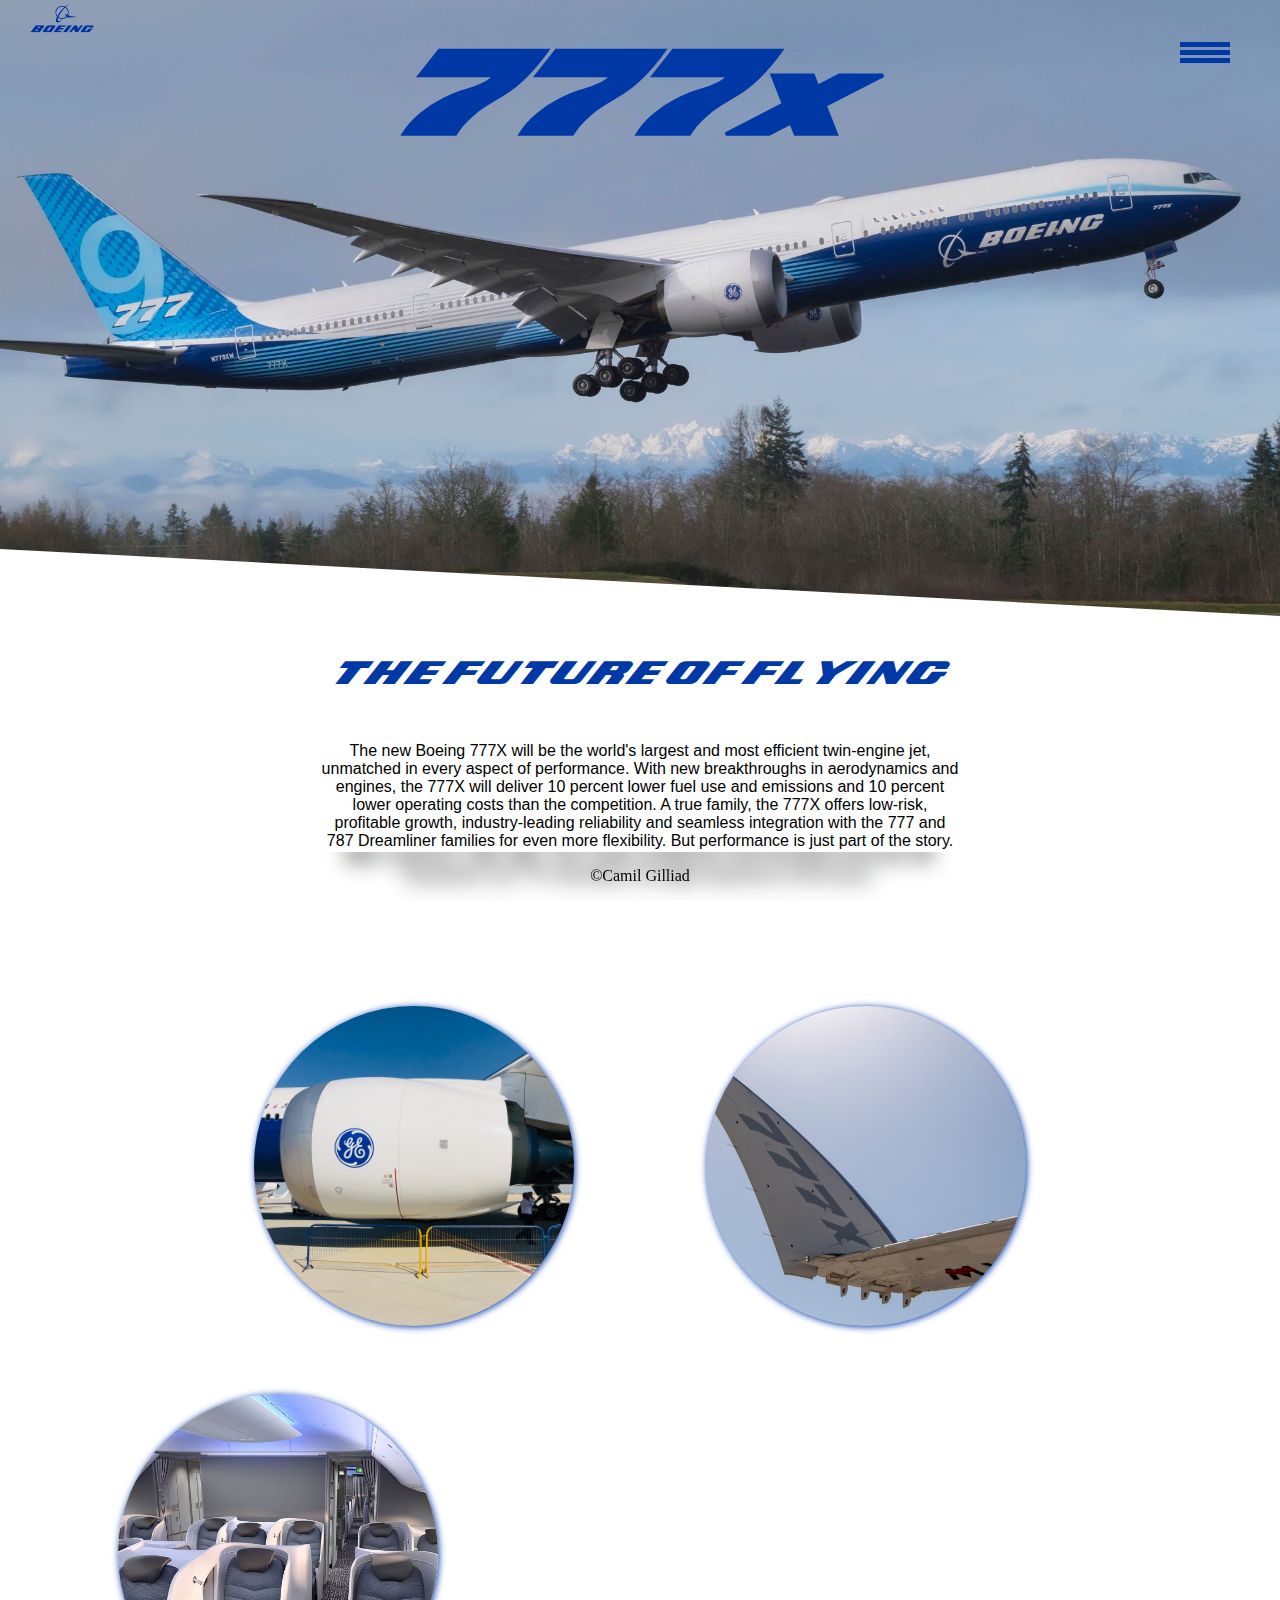
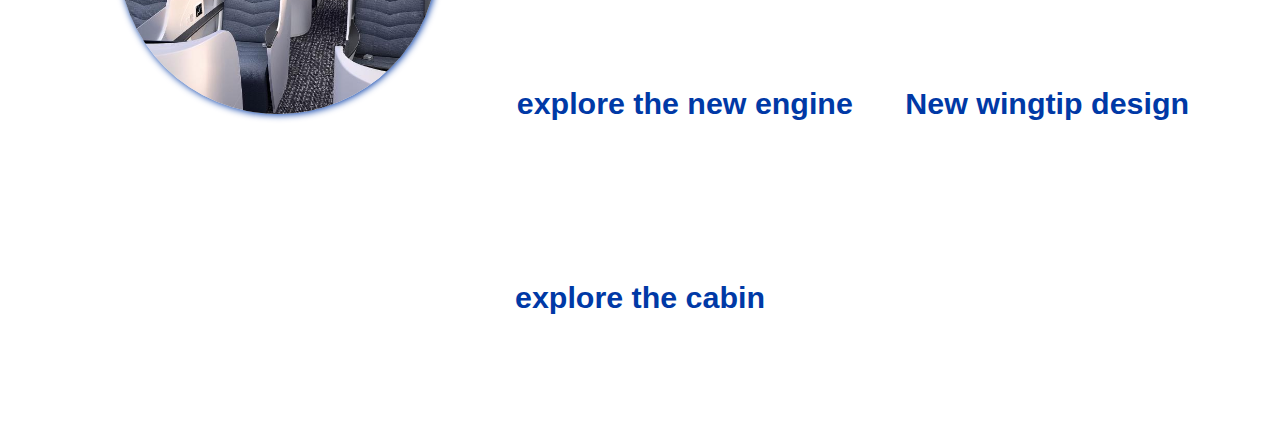
<file: index.html>
<!DOCTYPE html>
<html lang="en">
  <head>
    <meta charset="UTF-8" />
    <meta http-equiv="X-UA-Compatible" content="IE=edge" />
    <meta name="viewport" content="width=device-width, initial-scale=1.0" />
    <link rel="stylesheet" href="style.css" />
    <link rel="icon" href="/images/777xlogo.png" />
    <title>777x</title>
  </head>
  <body id="first-page">
    <!-- https://alvarotrigo.com/blog/hamburger-menu-css/ -->
    <input id="menu__toggle" type="checkbox" />
    <label class="menu__btn" for="menu__toggle"><span></span></label>
    <ul class="menu__box">
      <li><a class="menu__item" href="wings.html">WINGS</a></li>
      <li><a class="menu__item" href="cabin.html">CABIN</a></li>
      <li><a class="menu__item" href="engine.html">ENGINES</a></li>
    </ul>
    <img src="images/Boeing-Logo.png" class="logo" alt="logo" />
    <h1 id="page1-h1">777x</h1>
    <section class="schuin">
      <section class="titel-h1">THE FUTURE OF FLYING</section>
      <!-- https://www.boeing.com/commercial/777x/ -->
      <p>
        The new Boeing 777X will be the world's largest and most efficient
        twin-engine jet, unmatched in every aspect of performance. With new
        breakthroughs in aerodynamics and engines, the 777X will deliver 10
        percent lower fuel use and emissions and 10 percent lower operating
        costs than the competition. A true family, the 777X offers low-risk,
        profitable growth, industry-leading reliability and seamless integration
        with the 777 and 787 Dreamliner families for even more flexibility. But
        performance is just part of the story. With a spacious, wide cabin, new
        custom architecture and innovations from the 787 Dreamliner, the 777X
        will deliver the flight experience of the future.
      </p>
      <section class="paragraaf-text">
        <a href="/engine.html">
          <img
            class="driefotos"
            src="images/engine-side.jpeg"
            class="logo"
            alt="engine-foto"
          />
        </a>
        <a href="/wings.html">
          <img
            class="driefotos"
            src="images/wing-tip1.avif"
            class="logo"
            alt="wing-foto"
          />
        </a>
        <a href="cabin.html">
          <img
            class="driefotos"
            src="images/cabin.jpeg"
            class="logo"
            alt="cabin-foto"
          />
        </a>
        <h3 id="page1-h3"><a href="engine.html">explore the new engine</a></h3>
        <h3 id="page1-h3"><a href="wings.html">New wingtip design</a></h3>
        <h3 id="page1-h3"><a href="cabin.html">explore the cabin</a></h3>
      </section>
    </section>
    <section class="footer">©Camil Gilliad</section>
  </body>
</html>
</file>
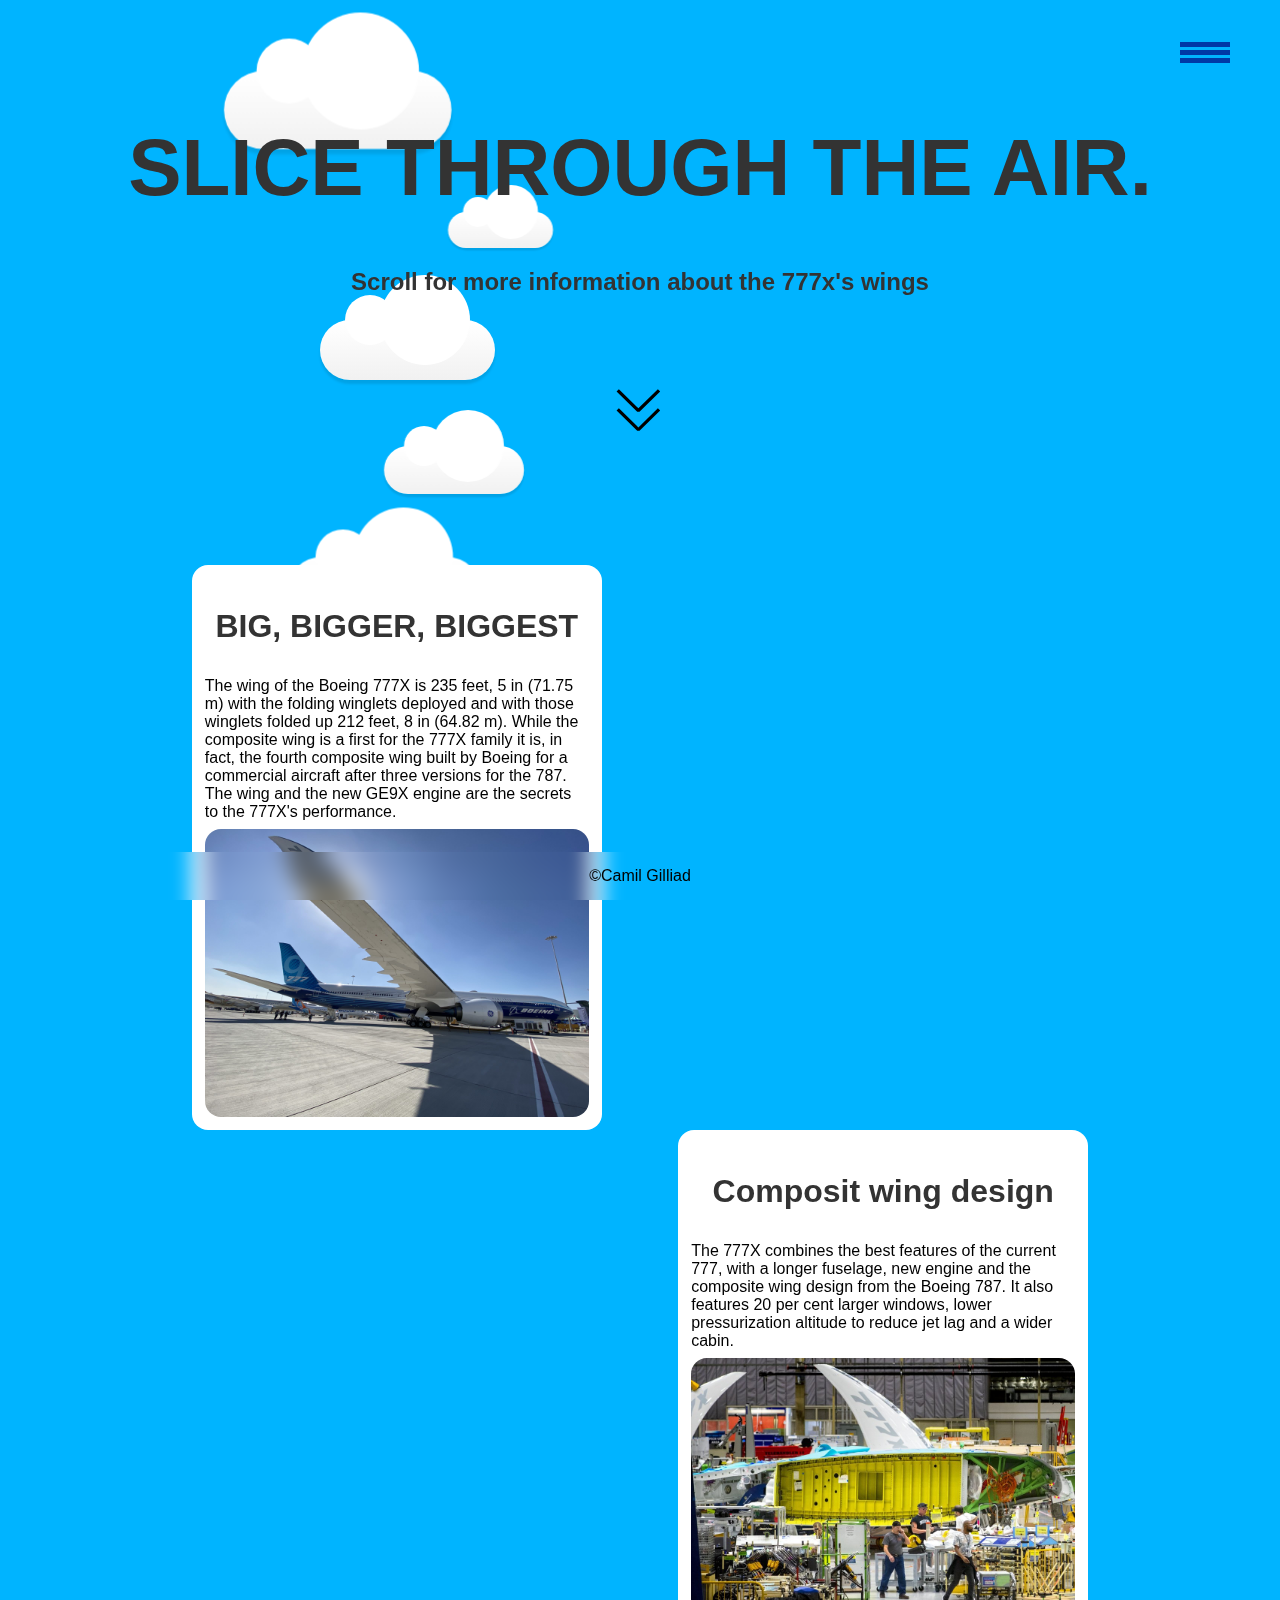
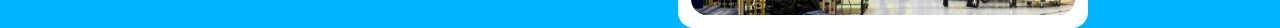
<file: wings.html>
<!DOCTYPE html>
<html lang="en">
  <head>
    <meta charset="UTF-8" />
    <meta http-equiv="X-UA-Compatible" content="IE=edge" />
    <meta name="viewport" content="width=device-width, initial-scale=1.0" />
    <link rel="stylesheet" href="style.css" />
    <link rel="icon" href="/images/cloud2.png" type="image/icon type" />
    <title>WINGS</title>
  </head>
  <body id="third-page">
    <section class="hamburger-menu">
      <input id="menu__toggle" type="checkbox" />
      <label class="menu__btn" for="menu__toggle"><span></span></label>
      <ul class="menu__box">
        <li><a class="menu__item" href="index.html">HOME</a></li>
        <li><a class="menu__item" href="wings.html">WINGS</a></li>
        <li><a class="menu__item" href="cabin.html">CABIN</a></li>
        <li><a class="menu__item" href="engine.html">ENGINES</a></li>
      </ul>
    </section>
    <h1 id="page2-h1">SLICE THROUGH THE AIR.</h1>
    <h2>Scroll for more information about the 777x's wings</h2>
    <img class="scroll" src="./images/fold-down-svgrepo-com.svg" />
    <section class="textvak1">
      <h3 id="page2-h3">BIG, BIGGER, BIGGEST</h3>
      <p1>
        The wing of the Boeing 777X is 235 feet, 5 in (71.75 m) with the folding
        winglets deployed and with those winglets folded up 212 feet, 8 in
        (64.82 m). While the composite wing is a first for the 777X family it
        is, in fact, the fourth composite wing built by Boeing for a commercial
        aircraft after three versions for the 787. The wing and the new GE9X
        engine are the secrets to the 777X's performance.
      </p1>
      <img class="wingfoto" src="/images/wingtip.jpeg" />
    </section>
    <section class="textvak2">
      <h3 id="page2-h3">Composit wing design</h3>
      <p1>
        The 777X combines the best features of the current 777, with a longer
        fuselage, new engine and the composite wing design from the Boeing 787.
        It also features 20 per cent larger windows, lower pressurization
        altitude to reduce jet lag and a wider cabin.
      </p1>
      <img class="wingfoto" src="/images/wingggz.jpeg" />
    </section>
    <section id="background-wrap">
      <section class="x1">
        <section class="cloud"></section>
      </section>

      <section class="x2">
        <section class="cloud"></section>
      </section>

      <section class="x3">
        <section class="cloud"></section>
      </section>

      <section class="x4">
        <section class="cloud"></section>
      </section>

      <section class="x5">
        <section class="cloud"></section>
      </section>
    </section>
    <section class="footer">©Camil Gilliad</section>
  </body>
</html>
</file>
<file: style.css>
/* https://github.com/camil1404/777x2 */
@font-face {
  font-family: "BOEING-style";
  src: url(/fonts/BOEING-style.ttf);
}
@font-face {
  font-family: "GE-style";
  src: url(/fonts/gesans-regular.ttf);
}
#first-page {
  margin: 0;
  background-image: url("images/777x.jpeg ");
  background-repeat: no-repeat;
  background-size: 100%;
  max-width: 100%;
  overflow-x: hidden;
  z-index: 0;
}
.schuin {
  position: relative;
  background-size: 100%;
  height: 400px;
  background-color: #fff;
  margin-top: 35%;
  z-index: 0;
}
.schuin:after {
  position: absolute;
  width: 100%;
  height: 100%;
  background: inherit;
  content: "";
  top: 0;
  right: 0;
  bottom: 0;
  left: 0;
  transform-origin: bottom right;
  transform: skewY(3deg);
}
.titel-h1 {
  font-family: "BOEING-style";
  font-size: 2rem;
  color: #0039a6;
  position: relative;
  top: 40px;
  text-align: center;
  left: 0;
  right: 0;
  text-align: center;
  z-index: 2;
}
p {
  font-family: Verdana, Geneva, Tahoma, sans-serif;
  z-index: 3;
  color: black;
  margin-top: 7%;
  margin-left: 25%;
  margin-right: 10%;
  max-width: 50%;
  text-align: center;
  position: relative;
}
.navbar {
  width: 100%;
  display: flex;
  align-items: center;
}

nav {
  flex: 1;
  text-align: right;
}
nav ul li {
  list-style: none;
  display: inline-block;
  margin: 30px;
}
nav ul li a {
  font-family: "BOEING-style";
  text-decoration: none;
  color: #000;
  font-size: 15px;
  background-color: #0039a6;
  padding: 10px;
  border-radius: 10px;
}
nav ul li a:hover {
  color: lightblue;
}
/* titel pagina*/
#page1-h1 {
  font-family: "BOEING-style";
  font-size: 13vh;
  color: #0039a6;
  margin-top: 1%;
  text-align: center;
}
/* hamburger menu */
/*https://alvarotrigo.com/blog/hamburger-menu-css/*/
#menu__toggle {
  opacity: 0;
}
#menu__toggle:checked + .menu__btn > span {
  transform: rotate(45deg);
}
#menu__toggle:checked + .menu__btn > span::before {
  top: 0;
  transform: rotate(0deg);
}
#menu__toggle:checked + .menu__btn > span::after {
  top: 0;
  transform: rotate(90deg);
}
#menu__toggle:checked ~ .menu__box {
  right: 0 !important;
}
.menu__btn {
  display: block;
  position: absolute;
  top: 50px;
  right: 50px;
  width: 50px;
  height: 50px;
  cursor: pointer;
  z-index: 9;
  color: #0039a6;
}
.menu__btn > span,
.menu__btn > span::before,
.menu__btn > span::after {
  display: block;
  position: absolute;
  width: 100%;
  height: 5px;
  background-color: #0039a6;
  transition-duration: 0.25s;
}
.menu__btn > span::before {
  content: "";
  top: -8px;
}
.menu__btn > span::after {
  content: "";
  top: 8px;
}
.menu__box {
  display: block;
  position: absolute;
  top: 0;
  right: -100%;
  width: 300px;
  height: 50%;
  margin: 0;
  padding: 100px 0;
  list-style: none;
  background-color: #eceff1;
  box-shadow: 2px 2px 6px rgba(0, 0, 0, 0.4);
  transition-duration: 0.25s;
  z-index: 8;
}
.menu__item {
  display: block;
  padding: 10%;
  color: #333;
  font-family: "Roboto", sans-serif;
  font-size: 30px;
  font-weight: 600;
  text-decoration: none;
  transition-duration: 0.25s;
  z-index: 101;
}
.menu__item:hover {
  background-color: #cfd8dc;
}

.driefotos {
  box-shadow: 1px 1px 7px;
  background-color: aliceblue;
  margin-top: 5%;
  margin-left: 5%;
  margin-right: 5%;
  display: inline-block;
  position: relative;
  width: 20em;
  height: 20em;
  z-index: 10;
  border-radius: 50%;
  object-fit: cover;
  cursor: pointer;
  transition: transform 0.5s ease;
}

/* [3] Finally, transforming the image when container gets hovered */
.driefotos:hover {
  transform: scale(1.2);
}
#page1-h3 {
  font-family: sans-serif;
  display: inline-block;
  width: 28%;
  font-size: 1.9rem;
  color: #0039a6;
  cursor: pointer;
  margin-bottom: 10%;
}

.paragraaf-text {
  position: relative;
  top: 10%;
  width: 100%;
  text-align: center;
}
a {
  text-decoration: none;
  color: #0039a6;
}
/* wings*/
#third-page {
  background: #00b4ff;
  color: #333;
  font: 100% Arial, Sans Serif;
  height: 100vh;
  margin: 0;
  padding: 0;
  overflow-x: hidden;
}
#background-wrap {
  bottom: 0;
  left: 0;
  padding-top: 50px;
  position: fixed;
  right: 0;
  top: 0;
  z-index: -1;
}
#page2-h1 {
  margin-top: 8%;
  text-align: center;
  font-size: 5em;
}
h2 {
  text-align: center;
}
#page2-h3 {
  margin-top: 8%;
  text-align: center;
  font-size: 2em;
}
.scroll {
  display: block;
  margin-top: 7%;
  margin-left: auto;
  margin-right: auto;
  width: 4%;
}
.textvak1 {
  display: grid;
  justify-items: center;
  margin-left: 15%;
  width: 30%;
  background-color: #fff;
  border-radius: 16px;
  padding: 1%;
  margin-top: 10%;
}
.wingfoto {
  border-radius: 16px;
  width: 100%;
  height: auto;
}
.textvak2 {
  display: grid;
  justify-items: center;
  margin-left: auto;
  margin-right: 15%;
  width: 30%;
  background-color: #fff;
  border-radius: 16px;
  padding: 1%;
}

@-webkit-keyframes animateCloud {
  0% {
    margin-left: -1000px;
  }
  100% {
    margin-left: 100%;
  }
}

@-moz-keyframes animateCloud {
  0% {
    margin-left: -1000px;
  }
  100% {
    margin-left: 100%;
  }
}

@keyframes animateCloud {
  0% {
    margin-left: -1000px;
  }
  100% {
    margin-left: 100%;
  }
}

/* ANIMATie wolken */
/*https://codepen.io/Mark_Bowley/pen/LYZEBq*/

.x1 {
  -webkit-animation: animateCloud 35s linear infinite;
  -moz-animation: animateCloud 35s linear infinite;
  animation: animateCloud 35s linear infinite;

  -webkit-transform: scale(0.65);
  -moz-transform: scale(0.65);
  transform: scale(0.65);
}

.x2 {
  -webkit-animation: animateCloud 20s linear infinite;
  -moz-animation: animateCloud 20s linear infinite;
  animation: animateCloud 20s linear infinite;

  -webkit-transform: scale(0.3);
  -moz-transform: scale(0.3);
  transform: scale(0.3);
}

.x3 {
  -webkit-animation: animateCloud 30s linear infinite;
  -moz-animation: animateCloud 30s linear infinite;
  animation: animateCloud 30s linear infinite;

  -webkit-transform: scale(0.5);
  -moz-transform: scale(0.5);
  transform: scale(0.5);
}

.x4 {
  -webkit-animation: animateCloud 18s linear infinite;
  -moz-animation: animateCloud 18s linear infinite;
  animation: animateCloud 18s linear infinite;

  -webkit-transform: scale(0.4);
  -moz-transform: scale(0.4);
  transform: scale(0.4);
}

.x5 {
  -webkit-animation: animateCloud 25s linear infinite;
  -moz-animation: animateCloud 25s linear infinite;
  animation: animateCloud 25s linear infinite;

  -webkit-transform: scale(0.55);
  -moz-transform: scale(0.55);
  transform: scale(0.55);
}

/* WOLKEN */

.cloud {
  z-index: 0;
  background: #fff;
  background: -moz-linear-gradient(top, #fff 5%, #f1f1f1 100%);
  background: -webkit-linear-gradient(top, #fff 5%, #f1f1f1 100%);
  background: -o-linear-gradient(top, #fff 5%, #f1f1f1 100%);
  background: linear-gradient(top, #fff 5%, #f1f1f1 100%);

  -webkit-border-radius: 100px;
  -moz-border-radius: 100px;
  border-radius: 100px;

  -webkit-box-shadow: 0 8px 5px rgba(0, 0, 0, 0.1);
  -moz-box-shadow: 0 8px 5px rgba(0, 0, 0, 0.1);
  box-shadow: 0 8px 5px rgba(0, 0, 0, 0.1);

  height: 120px;
  position: relative;
  width: 350px;
}

.cloud:after,
.cloud:before {
  background: #fff;
  content: "";
  position: absolute;
  z-index: -1;
}

.cloud:after {
  z-index: 0;
  -webkit-border-radius: 100px;
  -moz-border-radius: 100px;
  border-radius: 100px;

  height: 100px;
  left: 50px;
  top: -50px;
  width: 100px;
}

.cloud:before {
  z-index: 0;
  -webkit-border-radius: 200px;
  -moz-border-radius: 200px;
  border-radius: 200px;

  width: 180px;
  height: 180px;
  right: 50px;
  top: -90px;
}
/* engine*/
@font-face {
  font-family: "GE-style";
  src: url(/fonts/gesans-regular.ttf);
}
#second-page {
  margin: 0;
  max-width: 100%;
  overflow-x: hidden;
}
.engine-video {
  top: 0;
  position: fixed;
  z-index: 0;
}

.logo {
  position: fixed;
  margin-left: 10px;
  width: 5%;
  cursor: pointer;
  z-index: 1;
}
/* titel pagina*/
#thirdpage-h1 {
  position: absolute;
  font-family: sans-serif;
  font-size: 7rem;
  color: #0870d8;
  top: 35%;
  z-index: 2;
  margin-left: 43%;
  left: 0;
  right: 0;
  text-align: center;
  width: 100px;
}
#thirdpage-h2 {
  position: absolute;
  text-align: center;
  margin-left: 25%;
  margin-right: 10%;
  width: 50%;
  font-family: Verdana, Geneva, Tahoma, sans-serif;
  font-size: 20px;
  /* background-color: rgba(0, 0, 0, 0.4); */
  top: 60%;
  z-index: 3;
  color: #fff;
  border-radius: 10px;
  -webkit-text-stroke: 1px black;
}
#thirdpage-h3 {
  position: absolute;
  text-align: center;
  margin-left: 25%;
  margin-right: 10%;
  width: 50%;
  font-family: Verdana, Geneva, Tahoma, sans-serif;
  font-size: 20px;
  /* background-color: rgba(0, 0, 0, 0.4); */
  top: 100%;
  z-index: 3;
  color: #fff;
  border-radius: 10px;
  -webkit-text-stroke: 1px black;
}
#thirdpage-h4 {
  font-size: 6rem;
  position: absolute;
  text-align: center;
  margin-left: 25%;
  margin-right: 10%;
  width: 50%;
  font-family: sans-serif;
  top: 75%;
  z-index: 3;
  color: #0870d8;
  border-radius: 10px;
}
/* Cabin page */
@font-face {
  font-family: "HK";
  src: url(./fonts/HKGroteskWide-Bold.otf);
}
#forth-page {
  margin: 0;
  max-width: 100%;
  background: #81b29a;
  color: #333;
  font: 100% Arial, Sans Serif;
  overflow-x: hidden;
}
#cabinkaas {
  width: 40%;
  display: block;
  margin: auto;
  margin-top: 10%;
  border-radius: 10px;
}
#forthpage-h1 {
  margin-top: 5%;
  font-size: 4em;
  font-family: "HK";
  text-align: center;
}
p1 {
  color: black;
  padding-bottom: 2%;
}
.text4 {
  margin-bottom: 10%;
  background-color: #add8e6;
  padding: 2%;
  border-radius: 10px;
}
.footer {
  position: fixed;
  left: 0;
  bottom: 0;
  width: 100%;
  backdrop-filter: blur(10px);
  color: black;
  text-align: center;
  line-height: 3em;
  height: 3em;
}
@media (max-width: 600px) {
  img {
    display: none;
  }
  #page1-h3 {
    display: none;
  }
}
</file>
